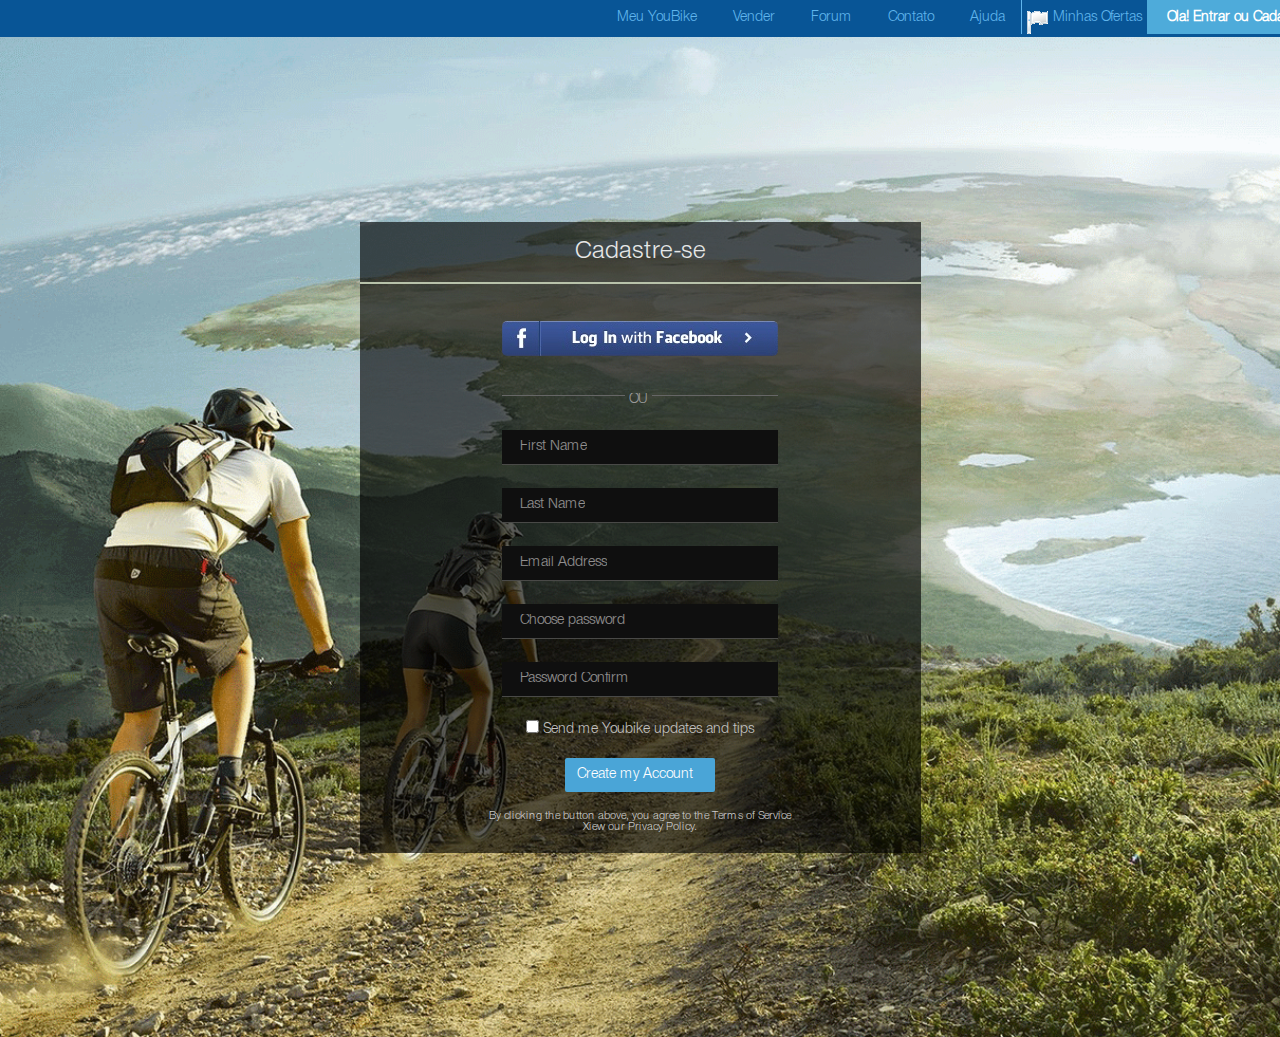
<file: homework5_1/index.html>
<!DOCTYPE html>
<html>
<head>
	<meta charset="UTF-8">
	<title>Document</title>
	<link rel="stylesheet" href="css/normalize.css">
	<link rel="stylesheet" href="css/style.css">
</head>
<body>

    <div class="header">
        <div class="center">
            <h1>Ola!<a href="#"> Entrar</a> ou <a href="#"> Cadastre-se</a></h1>
            <a href="#" class="name">Minhas Ofertas</a>
         	<ul>
         	    <li><a href="#">Ajuda</a></li>
         	    <li><a href="#">Contato</a></li>
         	    <li><a href="#">Forum</a></li>
         	    <li><a href="#">Vender</a></li>
				<li><a href="#">Meu YouBike</a>
		    </ul>   
         </div>
	</div>

	<div class="main-div">
		<form method="get"  action="#">
			<span>Cadastre-se</span>
			<input type="button" name="button" class="button-login">
			<p class="title">OU</p>
			<input type="text" name="first-name" placeholder="First Name" class="style-input" value="" required>
			<input type="text" name="last-name" placeholder="Last Name" class="style-input" value="" required>
			<input type="text" name="email" placeholder="Email Address" class="style-input" value="" required>
			<input type="password" name="password" placeholder="Choose password" class="style-input" value="" required>
			<input type="password" name="password-confirm" placeholder="Password Confirm" class="style-input" value="" required>
			

			<p class="checkbox"><input type="checkbox" name="checkbox" value=""> Send me Youbike updates and tips</p>
			<input type="submit" name="submit" value="Create my Account" class="submit">
			<div  class="footer-form">
				<p>By clicking the button above, you agree to the Terms of Service</p>
				<p>Xiew our Privacy Policy.</p>
			</div>
		</form>
	</div>
	
</body>
</html>
</file>
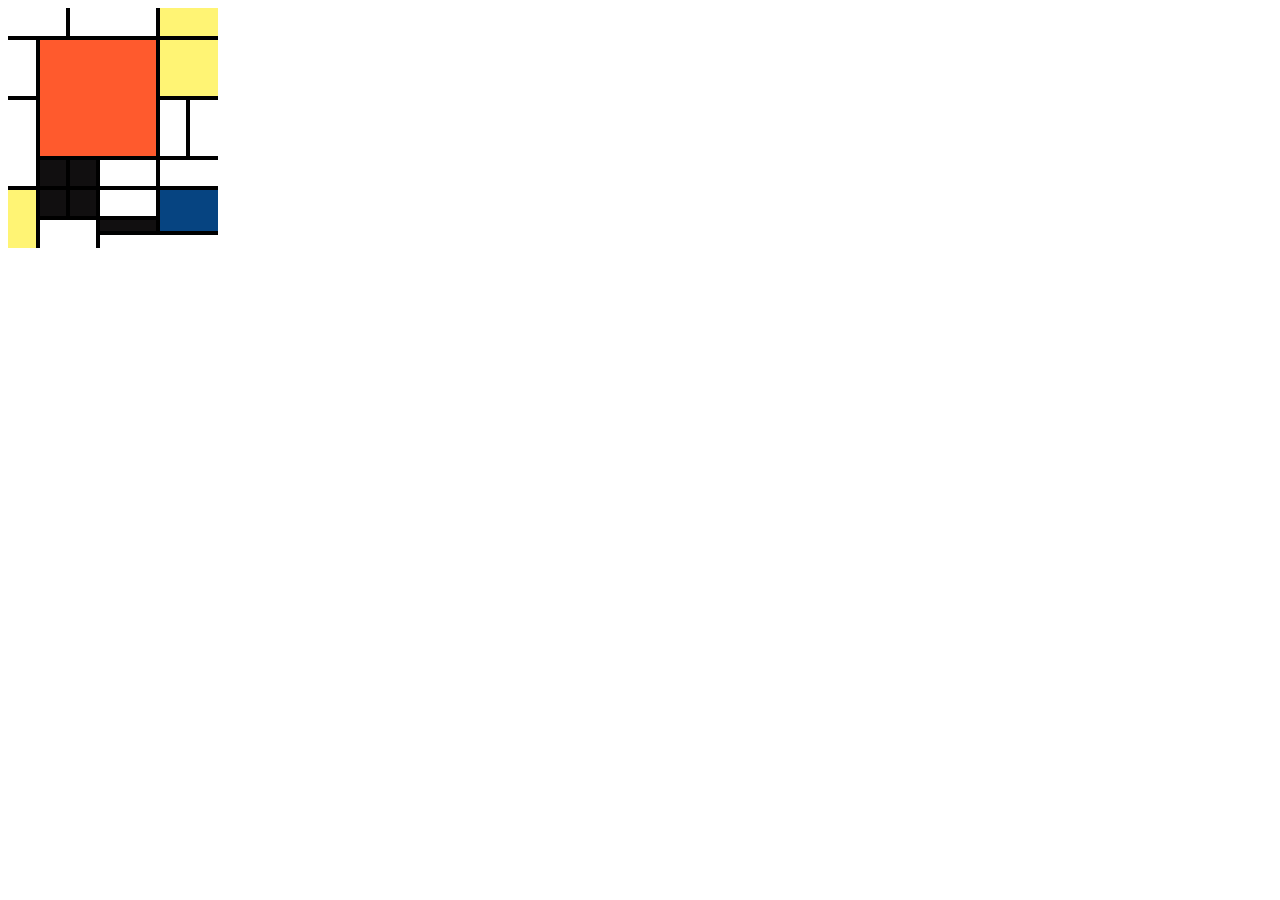
<file: homework5_2/index.html>
<!DOCTYPE html>
<html lang="en">
<head>
  <meta charset="UTF-8">
  <title>Document</title>
  <link rel="stylesheet" href="css/style.css">
</head>
<body>
  <table>
    <col width="30px" valign="top">
    <col width="30px" valign="top">
    <col width="30px" valign="top">
    <col width="60px" valign="top">
    <col width="30px" valign="top">
    <col width="30px" valign="top" style="border-right :0;">
    <tr class="cols1 ">
      <td colspan="2" class="no-top-border no-left-border "></td>
      <td colspan="2" class="no-top-border"></td>
      <td colspan="2" class="yellow no-top-border no-right-border"></td>
    </tr>

    <tr class="cols2">
      <td class="no-left-border"></td>
      <td rowspan="2" colspan="3" class="red"></td>
      <td colspan="2" class="yellow no-right-border"></td>
    </tr>

    <tr class="cols3">
      <td rowspan="2" class="no-left-border"></td>
      <td></td>
      <td class="no-right-border"></td>
    </tr>

    <tr class="cols4">
      <td class="black"></td>
      <td class="black"></td>
      <td></td>
      <td colspan="2" class="no-right-border"></td>
    </tr>

    <tr class="cols5">
      <td rowspan="3" class="yellow no-bottom-border no-left-border"></td>
      <td class="black"></td>
      <td class="black"></td>
      <td></td>
      <td colspan="2" rowspan="2"  class="blue no-right-border"></td>
    </tr>

    <tr class="cols6">
      <td rowspan="2" colspan="2" class="no-bottom-border"></td>
      <td class="black"></td>
    </tr>

    <tr class="cols7">
      <td colspan="3" class="no-bottom-border no-right-border"></td>
    </tr>
  </table>


</body>
</html>
</file>
<file: homework5_1/css/style.css>
@font-face {
            font-family: Helvetica; /* Гарнитура шрифта */
            src: url(../fonts/HelveticaNeue.ttf);
} 

body {
    font-family: Helvetica;
}

.main-div {
    display: flex;
    width: 100%;
    height: 1000px;
    background-image: url('../img/background.png');
    background-size: cover;
}

.header {
    width: 100%;
    height: 37px;
    background: #085596;
}

.center {
    width: 1350px;
    height: 37px;
    margin: 0 auto;
}

.header ul {
    padding-left: 561px;
}

.header li {
    float: right;
} 

.header li a {
    display: block;
    color: #60b5ed;
    font-size: 14px;
    padding: 11px 16px 9px 20px;
}

.header li a:hover {
    background: #4eabda;
    color: #fff;
}

.name:before {
    content: '.';
    height: 23px;
    width: 21px;
    background: url(../img/flag.png);
    float:left;
    margin-right: 5px;
}

.name {
    display: inline-block;
    float: right;
    padding: 11px 5px 0 5px;
    color: #60b5ed;
    font-size: 14px;
    border-left: 1px solid #60b5ed;
}

.name:hover {
    text-decoration: underline;
}


h1 {
    float:right;
    padding: 11px 16px 9px 20px;
    background: #4eabda;
    font-size: 14px;
    color: #fff;
    margin-right: 10px;
}

h1 a {
    color: #fff;
}

h1 a:hover {
    text-decoration: underline;
}

.header  img {
    float: left;
    position: relative;
    right: 10%;
    bottom: 2px;
    border-left: 1px solid #56a2dc;
}

form {
    width: 561px;
    margin: auto;
    background: rgba(0, 0, 0, .63);
}

form span {
    display: block;
    padding-top: 18px;
    padding-bottom: 18px;
    border-bottom: 2px solid #b8c2aa;
    color: #e6e7e6;
    font-size: 24px;
    text-align: center;
}

.button-login {
    display: block;
    width: 276px;
    height: 35px;
    margin: 37px auto;
    border: 1px;
    border-radius: 5px;
    background-image: url('../img/button_log.png');
}

.button-login:hover {
    cursor: pointer;
}

.title {
    width: 276px;
    margin: 0 auto;
    color: #999;
    font: 14px Helvetica;
    overflow: hidden;
}

.title::before,
.title::after {
    display: inline-block;
    width: 230px;
    height: 1px;
    margin: -6px 4px 0;
    background: #666;
    content: '';
    vertical-align: middle;
}

.title::before {
    margin-left: -107px;
}

.title::after {
    margin-right: -120px;
}

.style-input {
    display: block;
    width: 240px;
    margin: 23px auto 23px;
    padding: 10px 18px;
    border: 0;
    border-bottom: 1px solid #494947;
    background: #0f0f0f;
    color: #fffcfc;
    font-size: 14px;
}

.style-input:hover {
    border-bottom: 1px solid #689bcc;
    background: linear-gradient(to top, #1d4973  0, #1b5288  50%, #1d4973  100%);
    box-shadow: 0 0 10px #666; ;
}

.checkbox {
    text-align: center;
    color: #c3c2c1;
    font-size: 14px;
}

.submit {
    display: block;
    margin: 21px auto 0;
    padding: 10px 22px 10px 12px;
    border: 0;
    border-radius: 2px;
    background: #4aa5d7;
    color: #fff;
    font-size: 14px;
}

.submit:hover {
    cursor: pointer;
}

.footer-form {
    margin-top: 19px;
    padding-bottom: 20px;
    color: #ccc;
    font-size: 11px;
    text-align: center;
}
</file>
<file: homework5_2/css/style.css>
table {
    border-collapse: collapse;
}

td {
    border: 4px solid #000;
}

.cols1 {
    height: 30px;
}

.cols2 {
    height: 60px;
}

.cols3 {
    height: 60px;
}

.cols4 {
    height: 30px;
}

.cols5 {
    height: 30px;
}

.cols6 {
    height: 15px;
}

.cols7 {
    height: 15px;
}

.yellow {
    background: #fff474;
}

.red {
    background: #ff5a2d;
}

.black {
    background: #110f10;
}

.blue {
    background: #064481;
}

.no-top-border {
    border-top: 0;
}

.no-right-border {
    border-right: 0;
}

.no-bottom-border {
    border-bottom: 0;
}

.no-left-border {
    border-left: 0;
}
</file>
